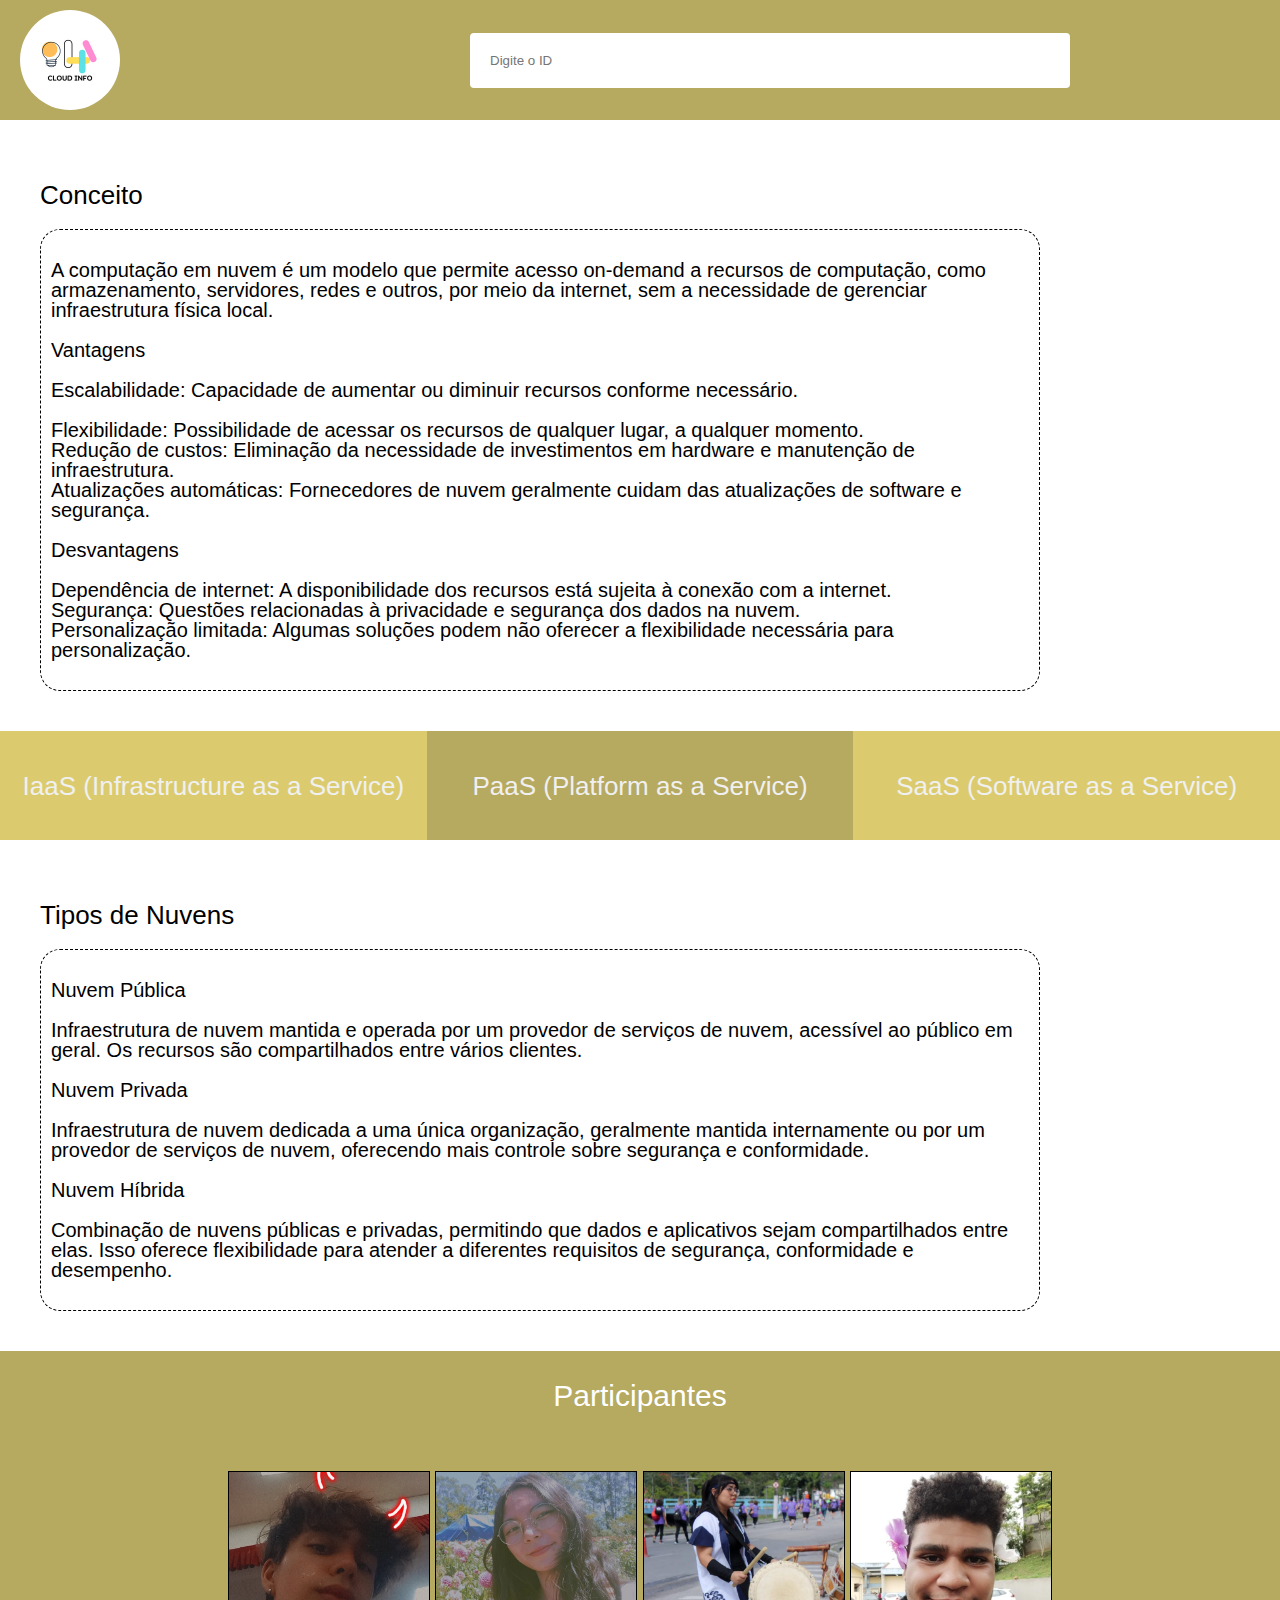
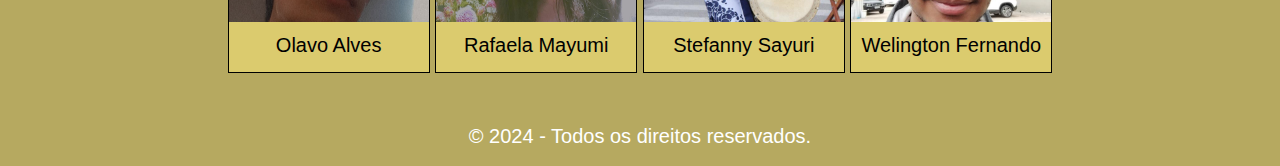
<file: index.html>
<!DOCTYPE html>
<html lang="pt-br">
<head>
    <meta charset="UTF-8">
    <meta name="viewport" content="width=device-width, initial-scale=1.0">
    <link rel="stylesheet" href="css/reset.css">
    <link rel="stylesheet" href="css/style.css">
    <link rel="icon" href="imagens/czM6Ly9tZWRpYS1wcml2YXRlLmNhbnZhLmNvbS9HRXJFUS9NQUYtbFBHRXJFUS8xL3AucG5n.jpeg" type="image/x-icon">
    <script src="node.js"></script>
    <title>Computação em Nuvem</title>
</head>
<body>
    <header>
        <div class="logo-container">
            <img src="imagens/czM6Ly9tZWRpYS1wcml2YXRlLmNhbnZhLmNvbS9HRXJFUS9NQUYtbFBHRXJFUS8xL3AucG5n.jpeg" alt="Logo" class="logo">
            <h1 class="texto-central">Computação em Nuvem</h1>
        </div>
        <nav>
            <div class="barra-pesquisa">
                <input type="text" id="caixaDePesquisa" placeholder="Digite o ID" onkeydown="if (event.key === 'Enter') pesquisar()">
            </div>
        </nav>
    </header>
    <Main>
        <section id="Computação_em_nuvem">
            <!--Computação em nuvem-->
            <div class="conceito">
                <h2>Conceito</h2> 
                <div class="conceito_text">
                    <p>A computação em nuvem é um modelo que permite acesso on-demand a recursos de computação, como armazenamento, servidores, redes e outros, por meio da internet, sem a necessidade de gerenciar infraestrutura física local.</p>


                    <h3>Vantagens</h3>
                    <p>Escalabilidade: Capacidade de aumentar ou diminuir recursos conforme necessário.<br>
                    <p>Flexibilidade: Possibilidade de acessar os recursos de qualquer lugar, a qualquer momento.<br>
                    Redução de custos: Eliminação da necessidade de investimentos em hardware e manutenção de infraestrutura.<br>
                    Atualizações automáticas: Fornecedores de nuvem geralmente cuidam das atualizações de software e segurança.</p>


                    <h3>Desvantagens</h3>
                    <p>Dependência de internet: A disponibilidade dos recursos está sujeita à conexão com a internet.<br>
                    Segurança: Questões relacionadas à privacidade e segurança dos dados na nuvem.<br>
                    Personalização limitada: Algumas soluções podem não oferecer a flexibilidade necessária para personalização.</p>
                </div>
            </div>
            <!--Computação em nuvem-->

        </section>

        








        <!--Conteudo em bloco-->
        <div class="container">
            <div id="iaas" class="bloco" onclick="toggleBloco(this)">
                <h2>IaaS (Infrastructure as a Service)</h2>
                <div class="conteudo" id="Iaas">
                    <!--IaaS-->
                    <h2>Conceito</h2> 
                    <p class="texto">IaaS é um modelo de computação em nuvem em que os usuários podem alugar recursos de infraestrutura, como servidores virtuais, armazenamento e redes, fornecidos pelo provedor de nuvem.</p>
                    <h3>Vantagens</h3>
                        <P>Flexibilidade para configurar e gerenciar recursos de infraestrutura conforme necessário.<br>
                        Escalabilidade para aumentar ou diminuir recursos de acordo com a demanda.<br>
                        Redução de custos em comparação com a compra e manutenção de hardware físico.</p>
                    <h3>Desvantagens</h3>
                        <p>Responsabilidade do usuário em gerenciar e manter o sistema operacional e aplicativos instalados na infraestrutura fornecida.<br>
                        Necessidade de expertise técnica para configurar e gerenciar a infraestrutura de forma eficiente.</p>
                    <!--IaaS-->
                </div>
            </div>
            <div id="paas" class="bloco" onclick="toggleBloco(this)">
                <h2>PaaS (Platform as a Service)</h2>
                <div class="conteudo" id="Paas">
                    <!--PaaS-->
                    <h2>Conceito</h2> 
                    <p>PaaS é um modelo de computação em nuvem que fornece uma plataforma completa de desenvolvimento e implantação de aplicativos, incluindo ferramentas, bibliotecas e serviços necessários para desenvolver, testar e implantar aplicativos.</p>
                    <h3>Vantagens</h3>
                        <p>Facilita o desenvolvimento de aplicativos, fornecendo uma plataforma pronta para uso.<br>
                        Automatiza tarefas de configuração, como provisionamento de servidores e gerenciamento de infraestrutura.<br>
                        Reduz o tempo e o esforço necessários para implantar aplicativos.</p>
                    <h3>Desvantagens</h3>
                        <p>Restrições na escolha de linguagens de programação e ferramentas, dependendo da plataforma.<br>
                        Limitações de personalização em comparação com infraestrutura própria.</p>
                    <!--PaaS-->
                </div>
            </div>
            <div id="saas" class="bloco" onclick="toggleBloco(this)">
                <h2>SaaS (Software as a Service)</h2>
                <div class="conteudo" id="Saas">
                    <!--SaaS-->
                    <p>Conceito: SaaS é um modelo de entrega de software em que os aplicativos são hospedados por um provedor de nuvem e acessados via internet, geralmente por meio de um navegador web.</p>
                    <h3>Vantagens:</h3>
                        <p>Acesso fácil aos aplicativos de qualquer lugar, a qualquer momento, com apenas uma conexão à internet.<br>
                        Atualizações automáticas de software pelo provedor de SaaS, eliminando a necessidade de atualizações manuais.<br>
                        Redução de custos com licenças de software e manutenção de infraestrutura.</p>
                    <h3>Desvantagens:</h3>
                        <p>Dependência da disponibilidade e desempenho da conexão com a internet.<br>
                        Personalização limitada em comparação com software localmente instalado.<br>
                        Questões de segurança e privacidade dos dados armazenados na nuvem.</p>
                    <!--SaaS-->   
                </div>
            </div>
        </div>
        <!--Conteudo em bloco-->

        <section id="Tipos_de_nuvem">
            <div class="conceito">
                <h2>Tipos de Nuvens</h2>
                <div class="conceito_text">
                    <!--Tipo de nuvem-->
                    <h3>Nuvem Pública</h3> Infraestrutura de nuvem mantida e operada por um provedor de serviços de nuvem, acessível ao público em geral. Os recursos são compartilhados entre vários clientes.<br>

                    <h3>Nuvem Privada</h3> Infraestrutura de nuvem dedicada a uma única organização, geralmente mantida internamente ou por um provedor de serviços de nuvem, oferecendo mais controle sobre segurança e conformidade.<br>
                    <h3>Nuvem Híbrida</h3> Combinação de nuvens públicas e privadas, permitindo que dados e aplicativos sejam compartilhados entre elas. Isso oferece flexibilidade para atender a diferentes requisitos de segurança, conformidade e desempenho.</P>
                    <!--Tipo de nuvem-->
                </div>
            </div>
        </section>
    </Main>
    <div class="foot">
            <p id="Participantes">Participantes</p>
    </div>
    <div class="foot">
        <div class="footo">
            <img src="imagens/olv.jpg" alt="Olavo">
            <p>Olavo Alves</p>
        </div>
        
        <div class="footo">
            <img src="imagens/may.jpeg" alt="Rafaela">
            <p>Rafaela Mayumi</p>
        </div>
        
        <div class="footo">
            <img src="imagens/Jana.jpeg" alt="Sayuri">
            <p>Stefanny Sayuri</p>
        </div>
        
        <div class="footo">
            <img src="imagens/We.jpeg" alt="Welington">
            <p>Welington Fernando</p>
        </div>
    </div>
    <footer>
        &copy; 2024 - Todos os direitos reservados.
    </footer>
</body>
</html>
</file>
<file: css/style.css>
body {
    margin: 0;
    font-family: Arial, sans-serif;
}
header {
    background-color: #b6a960;
    color: #fff;
    padding: 10px;
    display: flex;
    justify-content: space-between;
    align-items: center;
}
.logo {
    max-width: 100px;
    height: auto;
    margin-left: 10px;
    border-radius: 50%;
}
.logo-container {
    display: flex;
    align-items: center;
}
.barra-pesquisa {
    display: flex;
    align-items: center;
    flex-grow: 1;
    width: 600px;
    margin-right: 200px;
}
.conceito{
    max-width: 1000px;
    padding: 40px;
    
}
.conceito_text{
    text-align: left;
    border: 1px dashed black;
    padding: 10px;
    border-radius: 20px;
}
.barra-pesquisa input[type="text"] {
    width: 100%;
    padding: 20px;
    border: none;
    border-radius: 4px;
}
.texto-central {
    text-align: center;
    margin: 0;
    display: none;
}
.container {
    display: flex;
    overflow: hidden;
    text-align: center;
}
.bloco {
    flex: 1;
    background-color: #f0f0f0;
    padding: 20px;
    transition: flex 0.5s ease;
    cursor: pointer;
    position: relative;
    flex-grow: 1;
    color: #f0f0f0;
}
.bloco:hover, .bloco.active {
    flex: 3;
}
.conteudo {
    display: none;
    background-color: #f0f0f0;
    padding: 10px;
    box-sizing: border-box;
    z-index: 1;
}
.bloco.active .conteudo {
    display: block;
}
@media only screen and (max-width: 750px) {
    .bloco {
        flex-basis: 100%;
        overflow: visible;
        margin-bottom: 0;
    }
    .container {
        flex-direction: column;
        height: auto;
    }
    .barra-pesquisa {
        margin-top: 10px;
        width: 200px;
        margin-right: 20px;
        flex-direction: column;
        align-items: flex-start;
    }
    .barra-pesquisa input[type="text"] {
        padding: 8px;
    }
    .texto-central {
        display: none;
    }
}
#iaas, #Iaas{
 background-color: #dbcb6e;
}
#paas, #Paas{
    background-color: #b6a960;
}
#saas, #Saas{
    background-color: #dbcb6e;
}
footer{
    background-color: #b6a960;
    color: #fff;
    text-align: center;
    padding: 20px;
}

.footo:hover {
    width: 220px;
    height: 220px;
}
.footo {
    width: 200px;
    height: 200px;
    background-color: #dbcb6e;
    margin: 20px;
    display: inline-block;
    overflow: hidden; /* Oculta conteúdo que extrapola os limites do bloco */
    transition: width 0.3s, height 0.3s; /* Adiciona transição suave */
    border: 1px solid #000;

    text-align: center;
    margin: 10px 0;
    color: black;
}
.footo img {
    width: 100%;
    height: 150px;
    object-fit: cover; /* Redimensiona a imagem para preencher o contêiner */
}
.footo p {
    text-align: center;
    margin: 10px 0;
    color: black;
    
}
.foot{

    background-color: #b6a960;
    color: #fff;
    text-align: center;
    padding: 20px;
}
#Participantes{
    text-align: center;
    margin: 10px 0;
    color: white;
    font-size: 30px;
}
</file>
